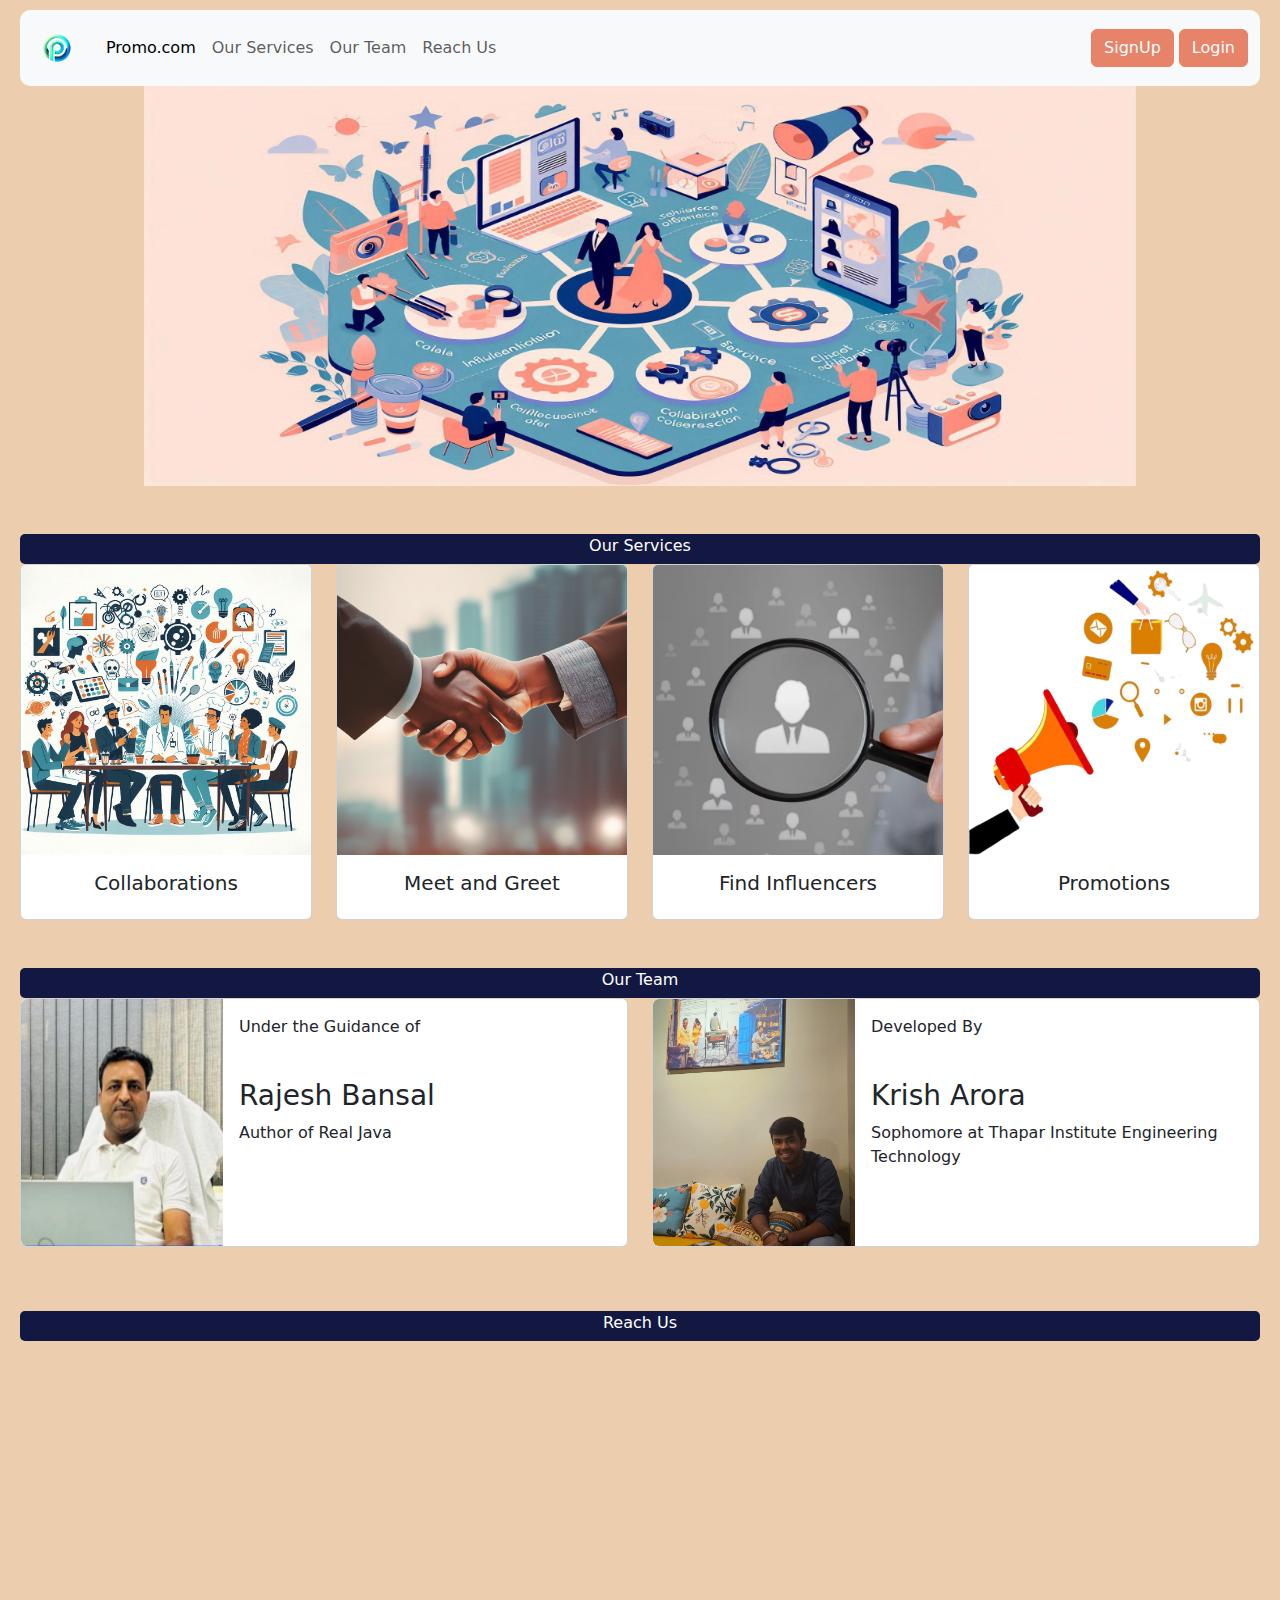
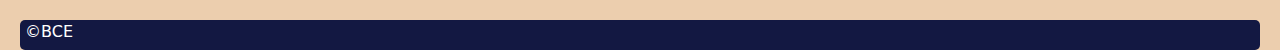
<file: public/index.html>
<!DOCTYPE html>
<html lang="en">
<head>
    <title>Index</title>
    <link href="https://cdn.jsdelivr.net/npm/bootstrap@5.3.3/dist/css/bootstrap.min.css" rel="stylesheet" integrity="sha384-QWTKZyjpPEjISv5WaRU9OFeRpok6YctnYmDr5pNlyT2bRjXh0JMhjY6hW+ALEwIH" crossorigin="anonymous">
    <script src="https://cdn.jsdelivr.net/npm/bootstrap@5.3.3/dist/js/bootstrap.bundle.min.js" integrity="sha384-YvpcrYf0tY3lHB60NNkmXc5s9fDVZLESaAA55NDzOxhy9GkcIdslK1eN7N6jIeHz" crossorigin="anonymous"></script>
    <link rel="stylesheet" href="style/index_style.css">
    <script src="https://code.jquery.com/jquery-3.7.1.min.js" integrity="sha256-/JqT3SQfawRcv/BIHPThkBvs0OEvtFFmqPF/lYI/Cxo=" crossorigin="anonymous"></script>
    <script src="script/index_script.js"></script>
</head>
<body>
  <!-- ================================================================================================================== -->
  <nav class="navbar navbar-expand-lg bg-body-tertiary" style="border-radius: 10px;">
    <div class="container-fluid">
      <a class="navbar-brand" href="/"><img src="Images/Designer__6_-removebg-preview.png" alt="" style="width: 50px;height :50px; border-radius: 50%;" ></a>
      <button class="navbar-toggler" type="button" data-bs-toggle="collapse" data-bs-target="#navbarSupportedContent" aria-controls="navbarSupportedContent" aria-expanded="false" aria-label="Toggle navigation">
        <span class="navbar-toggler-icon"></span>
      </button>
      <div class="collapse navbar-collapse" id="navbarSupportedContent">
        <ul class="navbar-nav me-auto mb-2 mb-lg-0">
          <li class="nav-item">
            <a class="nav-link active" aria-current="page" href="/">Promo.com</a>
          </li>
          <li class="nav-item">
            <a class="nav-link" href="#ourservices">Our Services</a>
          </li>
          <li class="nav-item">
            <a class="nav-link" href="#ourteam">Our Team</a>
          </li>
          <li class="nav-item">
            <a class="nav-link" href="#reachus">Reach Us</a>
          </li>
          
        </ul>
        <form class="d-flex" role="search">
          <button type="button" class="btn btn-primary mybutton" data-bs-toggle="modal" data-bs-target="#staticBackdropsign"  style="margin-right: 5px;">SignUp</button>
          <button type="button" class="btn btn-primary mybutton" data-bs-toggle="modal" data-bs-target="#staticBackdroplogin">Login</button>      
        </form>
      </div>
    </div>
  </nav>

  <!-- ================================================================================================================== -->

  <!-- <br><br> -->
  <div>
    <center>
      <div id="carouselExampleSlidesOnly" class="carousel slide" data-bs-ride="carousel" style="width: 80%">
        <div class="carousel-inner">
          <div class="carousel-item active" data-bs-interval="1500">
            <img src="Images/Designer (3).jpeg" style="height: 400px;" class="d-block w-100" alt="...">
          </div>
          <!-- <div class="carousel-item" data-bs-interval="1000">
            <img src="Images/Designer (4).jpeg" style="height: 400px;" class="d-block w-100" alt="...">
          </div> -->
          <div class="carousel-item" data-bs-interval="1500">
            <img src="Images/Designer (5).jpeg" style="height: 400px;" class="d-block w-100" alt="...">
          </div>
        </div>
      </div>
    </center>
  </div>
  
  <!-- ============================================================================================================================================================================================= -->
  <br><br>
  <div class="head" id="ourservices">
    <center>
      Our Services
    </center>
  </div>

  <div class="row">
    <div class="col-md-3">
      <div class="card">
        <img src="Images/Collab.jpeg" class="card-img-top" alt="...">
        <div class="card-body">
          <center>
            <h5 class="card-title">Collaborations</h5>
          <p class="card-text"></p>
          </center>
        </div>
      </div>
    </div>
    <div class="col-md-3">
      <div class="card">
        <img src="Images/pixlr-image-generator-b4e72406-7cba-44a8-9b17-78b88fc8ffce.png" class="card-img-top" alt="...">
        <div class="card-body">
          <center>
            <h5 class="card-title">Meet and Greet</h5>
          <p class="card-text"></p>
          </center>
        </div>
      </div>
    </div>
    <div class="col-md-3">
      <div class="card">
        <img src="Images/Find (Custom) (1) (Custom).png" class="card-img-top" alt="...">
        <div class="card-body">
          <center>
            <h5 class="card-title">Find Influencers</h5>
          <p class="card-text"></p>
          </center>
        </div>
      </div>
    </div>
    <div class="col-md-3">
      <div class="card">
        <img src="Images/Promo__Custom_-removebg-preview (Custom).png"  class="card-img-top" alt="...">
        <div class="card-body">
          <center>
            <h5 class="card-title">Promotions</h5>
          <p class="card-text"></p>
          </center>
        </div>
      </div>
    </div>
   
    
  </div>

  <!-- ============================================================================================================================================================================================= -->
  <br><br>
  <div class="head" id="ourteam">
    <center>
      Our Team
    </center>
  </div>

  <div class="row">
    <div class="col-md-6">
      <div class="card mb-3">
        <div class="row g-0">
          <div class="col-md-4">
            <img src="Images/Sir (Custom).jpg" class="img-fluid rounded-start" alt="...">
          </div>
          <div class="col-md-8">
            <div class="card-body">
              <p>Under the Guidance of</p>
              <br>
              <h3 class="card-title">Rajesh Bansal</h3>
              <p class="card-text">Author of Real Java</p>
            </div>
          </div>
        </div>
      </div>
    </div>
    <div class="col-md-6">
      <div class="card mb-3">
        <div class="row g-0">
          <div class="col-md-4">
            <img src="Images/Krish (Custom).jpg" class="img-fluid rounded-start" alt="...">
          </div>
          <div class="col-md-8">
            <div class="card-body">
              <p>Developed By</p>
              <br>
              <h3 class="card-title">Krish Arora</h3>
              <p class="card-text">Sophomore at Thapar Institute Engineering Technology</p>
            </div>
          </div>
        </div>
      </div>
    </div>
  </div>

  <!-- ============================================================================================================================================================================== -->

  <br><br>
  <div class="head" id="reachus">
    <center>
      Reach Us
    </center>
  </div>

  <center>
    <iframe src="https://www.google.com/maps/embed?pb=!1m18!1m12!1m3!1d1761813.5933621197!2d74.39832320327115!3d30.40654528162124!2m3!1f0!2f0!3f0!3m2!1i1024!2i768!4f13.1!3m3!1m2!1s0x391028ab86533db5%3A0x93cc1f72eae1c9a8!2sThapar%20Institute%20of%20Engineering%20%26%20Technology!5e0!3m2!1sen!2sin!4v1721150643513!5m2!1sen!2sin" style="border:0; width: 100%; height: 200px;" allowfullscreen="" loading="lazy" referrerpolicy="no-referrer-when-downgrade"></iframe>
  </center>
  <br><br><br>
  <div class="head">
    &nbsp;&copy;BCE
  </div>
  

  <!-- ============================================================================================================================================================================================= -->

    <div class="modal fade" id="staticBackdropsign" data-bs-backdrop="static" data-bs-keyboard="false" tabindex="-1" aria-labelledby="staticBackdropLabel" aria-hidden="true">
        <div class="modal-dialog">
          <div class="modal-content">
            <div class="modal-header">
              <h1 class="modal-title fs-5" id="staticBackdropLabel">SignUp</h1>
              <button type="button" class="btn-close" data-bs-dismiss="modal" aria-label="Close"></button>
            </div>
            <div class="modal-body">
                <form>
                    <div class="mb-3">
                      <label for="exampleInputEmail1" class="form-label">Email address</label>
                      <input name="txtEmail" type="email" class="form-control field" id="exampleInputEmail1sign" aria-describedby="emailHelp">
                      <span id="e" style="color: red;"></span>
                    </div>
                    <div class="mb-3">
                      <label for="exampleInputPassword1" class="form-label">Set Password</label>
                      <input name="pwd" type="password" class="form-control field" id="exampleInputPassword1sign">
                      <span id="p" style="color: red;"></span>
                    </div>
                    <div>
                        <label class="form-label">Account Type</label>
                        <select name="utype" class="form-select field" aria-label="Default select example" id="utype">
                            <option selected>--Select--</option>
                            <option>Influencer</option>
                            <option>Collaborator</option>
                          </select>
                          <span id="u" style="color: red;"></span>
                    </div>
                  </form>
            </div>
            <div class="modal-footer">
              <button type="button" class="btn btn-secondary"  data-bs-dismiss="modal">Close</button>
              <button type="button" class="btn btn-primary mybutton" id="sign">SignUp</button>
            </div>
          </div>
        </div>
      </div>

      <!-- ============================================================================================================================================================================================= -->


      <div class="modal fade" id="staticBackdroplogin" data-bs-backdrop="static" data-bs-keyboard="false" tabindex="-1" aria-labelledby="staticBackdropLabel" aria-hidden="true">
        <div class="modal-dialog">
          <div class="modal-content">
            <div class="modal-header">
              <h1 class="modal-title fs-5" id="staticBackdropLabel">Login</h1>
              <button type="button" class="btn-close" data-bs-dismiss="modal" aria-label="Close"></button>
            </div>
            <div class="modal-body">
                <form>
                    <div class="mb-3">
                      <label  for="exampleInputEmail1" class="form-label">Email address</label>
                      <input name="email" type="email" class="form-control field" id="exampleInputEmail1login" aria-describedby="emailHelp">
                      <span id="fe" style="color: red;"></span>
                    </div>
                    <div class="mb-3">
                      <label for="exampleInputPassword1" class="form-label">Password</label>
                      <input type="password" class="form-control field" id="exampleInputPassword1login">
                      <span id="ip" style="color: red;"></span>
                      <button type="button" class="btn btn-link" id="forgot">Forgot Password?</button>
                    </div>
                    
                  </form>
            </div>
            <div class="modal-footer">
              <button type="button" class="btn btn-secondary"  data-bs-dismiss="modal">Close</button>
              <button type="button" class="btn btn-primary mybutton" id="login">Login</button>
            </div>
          </div>
        </div>
      </div>


</body>
</html>
</file>
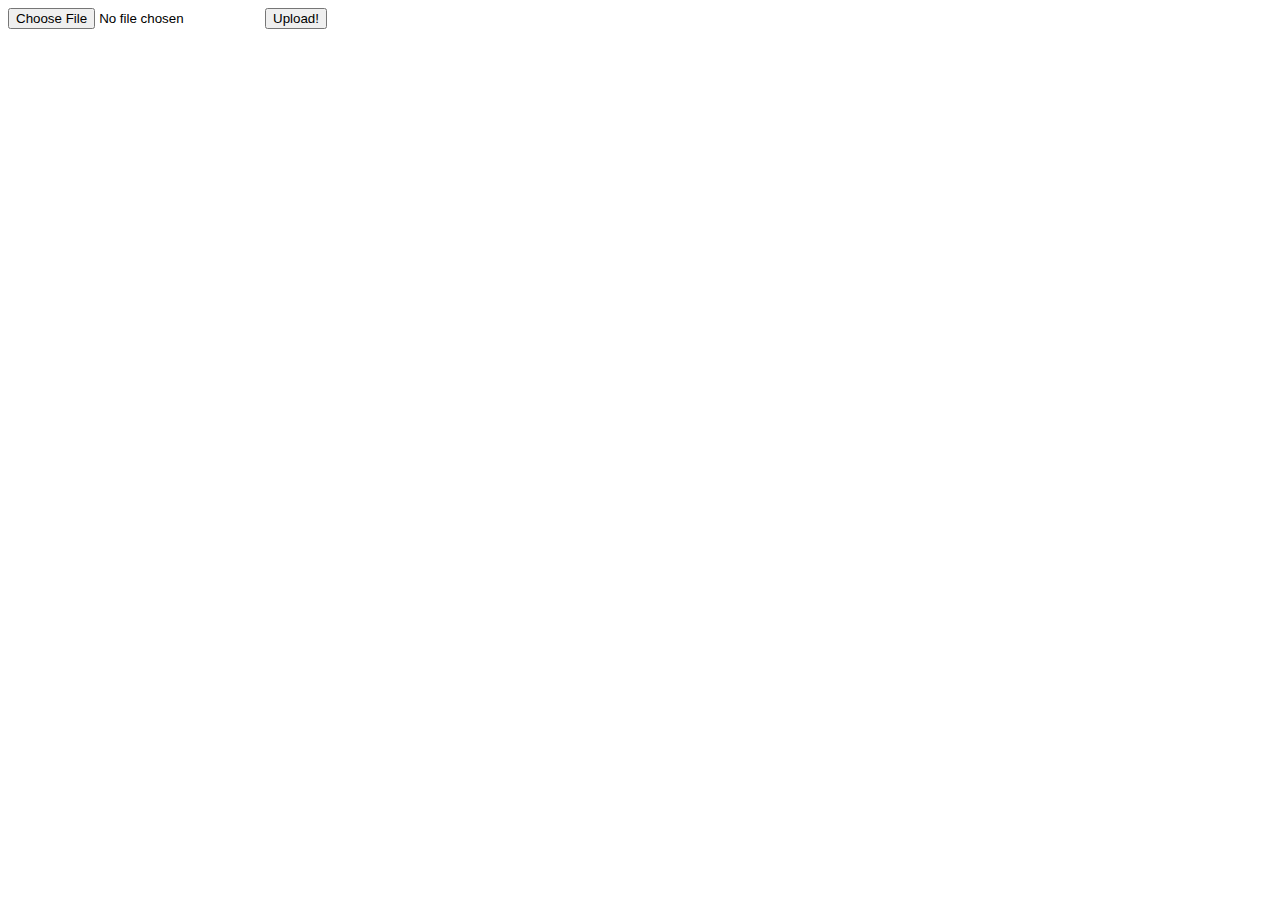
<file: node_modules/express-fileupload/example/index.html>
<html>
	<body>
		<form ref='uploadForm' 
			id='uploadForm' 
			action='/upload' 
			method='post' 
			encType="multipart/form-data">
				<input type="file" name="sampleFile" />
				<input type='submit' value='Upload!' />
		</form>		
	</body>
</html>
</file>
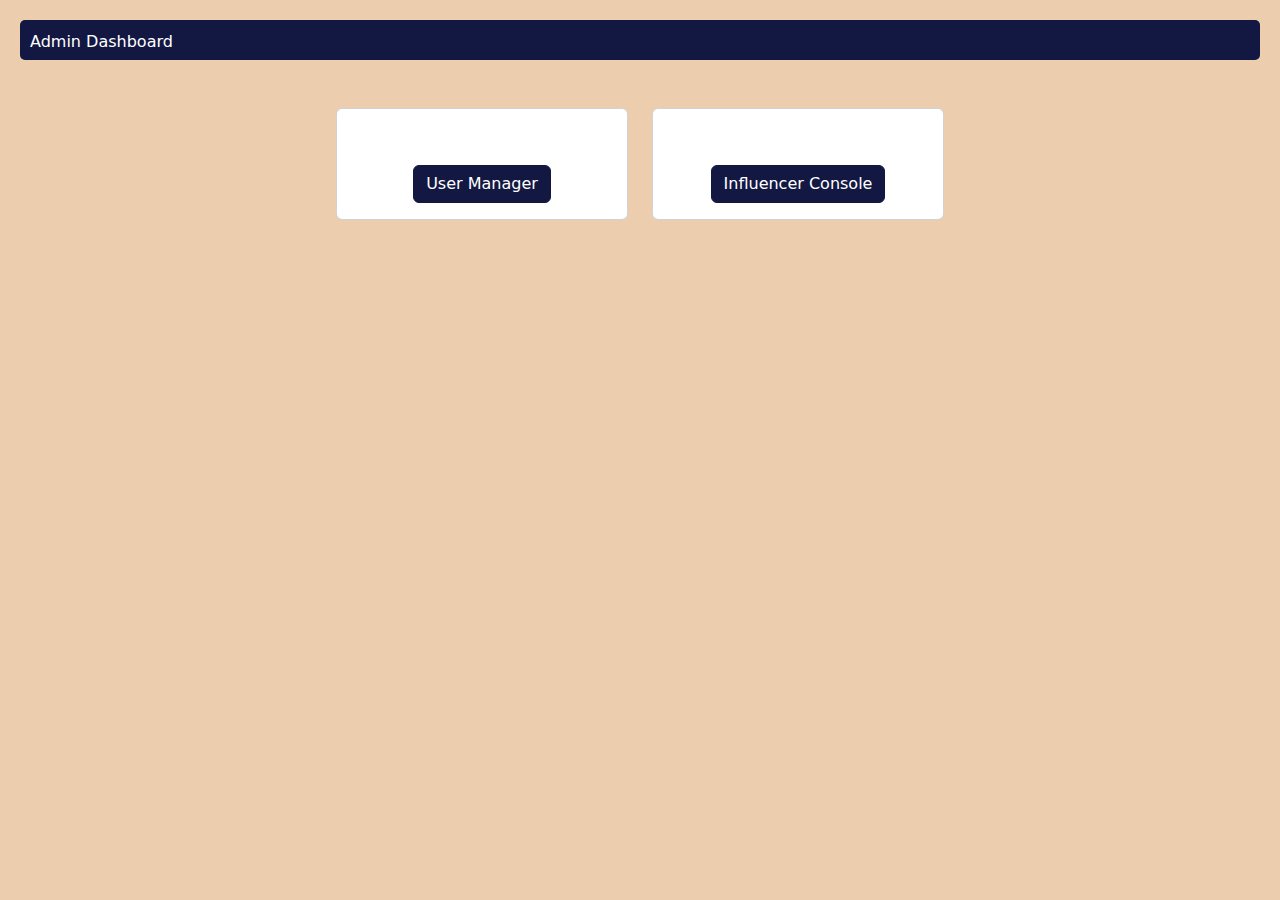
<file: public/admin-dash.html>
<!DOCTYPE html>
<html lang="en">
<head>
    <meta charset="UTF-8">
    <meta name="viewport" content="width=device-width, initial-scale=1.0">
    <title>Admin Dashboard</title>
    <link href="https://cdn.jsdelivr.net/npm/bootstrap@5.3.3/dist/css/bootstrap.min.css" rel="stylesheet" integrity="sha384-QWTKZyjpPEjISv5WaRU9OFeRpok6YctnYmDr5pNlyT2bRjXh0JMhjY6hW+ALEwIH" crossorigin="anonymous">
    <script src="https://cdn.jsdelivr.net/npm/bootstrap@5.3.3/dist/js/bootstrap.bundle.min.js" integrity="sha384-YvpcrYf0tY3lHB60NNkmXc5s9fDVZLESaAA55NDzOxhy9GkcIdslK1eN7N6jIeHz" crossorigin="anonymous"></script>
    <link rel="stylesheet" href="style/admin-dash.css">
    <script src="https://code.jquery.com/jquery-3.7.1.min.js" integrity="sha256-/JqT3SQfawRcv/BIHPThkBvs0OEvtFFmqPF/lYI/Cxo=" crossorigin="anonymous"></script>
    <link rel="stylesheet" href="https://cdnjs.cloudflare.com/ajax/libs/font-awesome/6.5.2/css/all.min.css" integrity="sha512-SnH5WK+bZxgPHs44uWIX+LLJAJ9/2PkPKZ5QiAj6Ta86w+fsb2TkcmfRyVX3pBnMFcV7oQPJkl9QevSCWr3W6A==" crossorigin="anonymous" referrerpolicy="no-referrer" />
    
    
</head>
<body>
    <div id="head">
      Admin Dashboard
    </div>
    <br><br>
    
   <div class="row">
    <div class="col-md-3"></div>
        <div class="col-md-3">
            <div class="card">
              <center>
                <div class="card-body">
                  <h1 class="card-title"><i class="fa-solid fa-users" style="color: #131842;"></i></h1>
                  <p class="card-text"></p>
                  <br>
                  <a href="/admin-user-manager" class="btn btn-primary btn">User Manager</a>
                </div>
              </center>
              </div>
        </div>
        <div class="col-md-3">
            <div class="card">
                <div class="card-body">
                  <center>
                  <h1 class="card-title"><i class="fa-solid fa-circle-info" style="color: #131842;"></i></h1>
                  <p class="card-text"></p>
                  <br>
                  <a href="/admin-influencer-console" class="btn btn-primary btn">Influencer  Console</a>
                </div>
              </center>
              </div>
        </div>
        <div class="col-md-3"></div>
      
   </div>
  
   <!-- ============================================================================================================================= -->


 

</body>
</html>
</file>
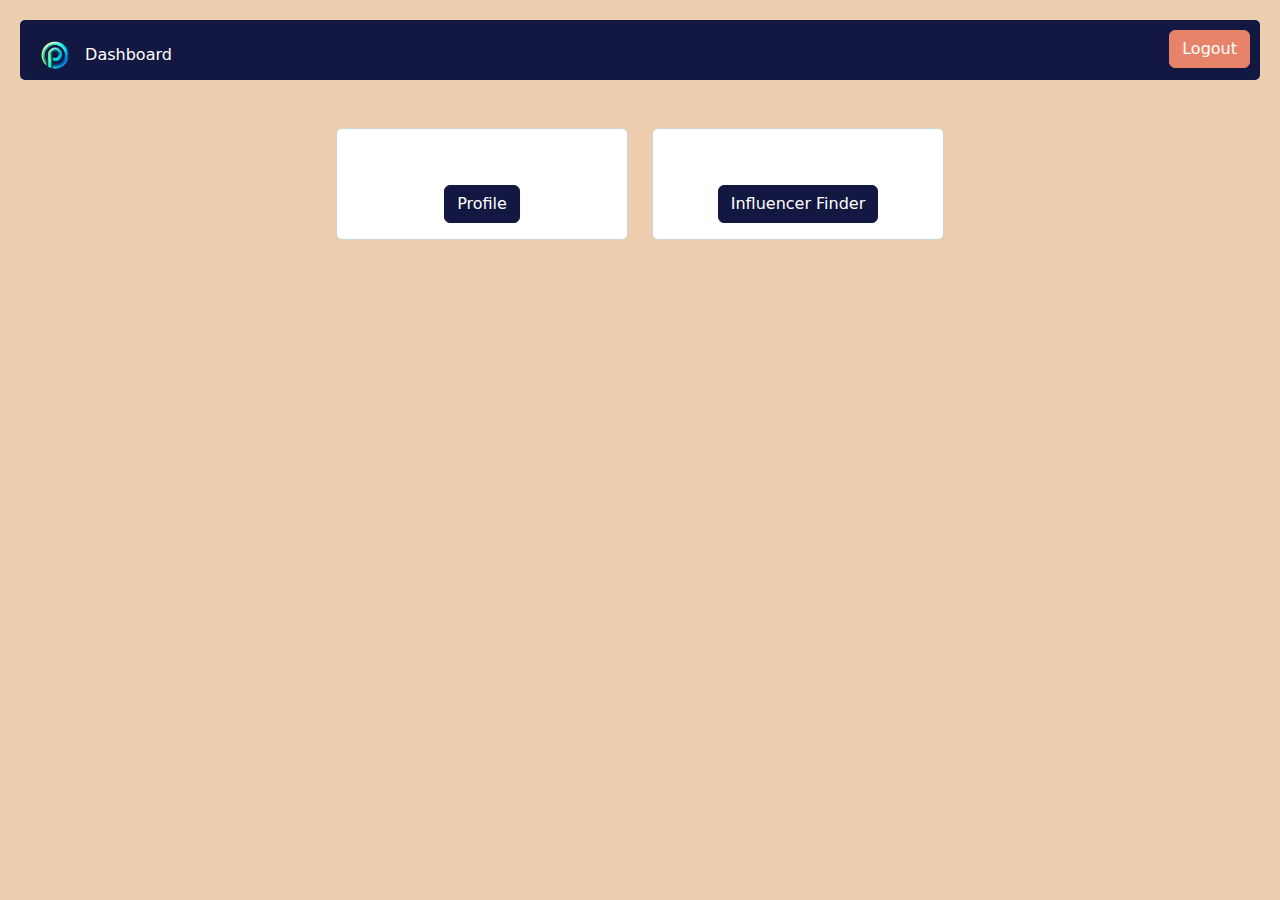
<file: public/client-dash.html>
<!DOCTYPE html>
<html lang="en">
<head>
    <meta charset="UTF-8">
    <meta name="viewport" content="width=device-width, initial-scale=1.0">
    <title>Admin Dashboard</title>
    <link href="https://cdn.jsdelivr.net/npm/bootstrap@5.3.3/dist/css/bootstrap.min.css" rel="stylesheet" integrity="sha384-QWTKZyjpPEjISv5WaRU9OFeRpok6YctnYmDr5pNlyT2bRjXh0JMhjY6hW+ALEwIH" crossorigin="anonymous">
    <script src="https://cdn.jsdelivr.net/npm/bootstrap@5.3.3/dist/js/bootstrap.bundle.min.js" integrity="sha384-YvpcrYf0tY3lHB60NNkmXc5s9fDVZLESaAA55NDzOxhy9GkcIdslK1eN7N6jIeHz" crossorigin="anonymous"></script>
    <link rel="stylesheet" href="style/client.dash.css">
    <script src="https://code.jquery.com/jquery-3.7.1.min.js" integrity="sha256-/JqT3SQfawRcv/BIHPThkBvs0OEvtFFmqPF/lYI/Cxo=" crossorigin="anonymous"></script>
    <link rel="stylesheet" href="https://cdnjs.cloudflare.com/ajax/libs/font-awesome/6.5.2/css/all.min.css" integrity="sha512-SnH5WK+bZxgPHs44uWIX+LLJAJ9/2PkPKZ5QiAj6Ta86w+fsb2TkcmfRyVX3pBnMFcV7oQPJkl9QevSCWr3W6A==" crossorigin="anonymous" referrerpolicy="no-referrer" />
    <script>
        $(document).ready(function(){

          if(localStorage.getItem("activeuser")==null)
          {
              location.href="index.html";
              return;
          }

            let email=localStorage.getItem("activeuser");
            $("#wlcm").html("Welcome  "+email);

            $("#logout").click(function(){
              localStorage.removeItem("activeuser");
              location.href="index.html";
            })
        })
    </script>
    
</head>
<body>
    <div id="head">
        <a class="navbar-brand" href="/"><img src="Images/Designer__6_-removebg-preview.png" alt="" style="width: 50px;height :50px; border-radius: 50%;" ></a>
          Dashboard
          <button id="logout" type="button" class="btn btn-primary" style="background-color: rgb(230, 131, 105); border-color: rgb(230, 131, 105);float: right; margin-left: 10px;">Logout</button>
          <span id="wlcm" style="float: right; margin-top: 10px;"></span>
      </div>
    <br><br>
    
   <div class="row">
    <div class="col-md-3"></div>
        <div class="col-md-3">
            <div class="card">
              <center>
                <div class="card-body">
                  <h1 class="card-title"><i class="fa-solid fa-user" style="color: #131842;"></i></h1>
                  <p class="card-text"></p>
                  <br>
                  <a href="/client-profile" class="btn btn-primary btn">Profile</a>
                </div>
              </center>
              </div>
        </div>
        <div class="col-md-3">
            <div class="card">
                <div class="card-body">
                  <center>
                  <h1 class="card-title"><i class="fa-solid fa-magnifying-glass" style="color: #131842;"></i></h1>
                  <p class="card-text"></p>
                  <br>
                  <a href="/influ-finder" class="btn btn-primary btn">Influencer Finder</a>
                </div>
              </center>
              </div>
        </div>
        <div class="col-md-3"></div>
      
   </div>
  
   <!-- ============================================================================================================================= -->


 

</body>
</html>
</file>
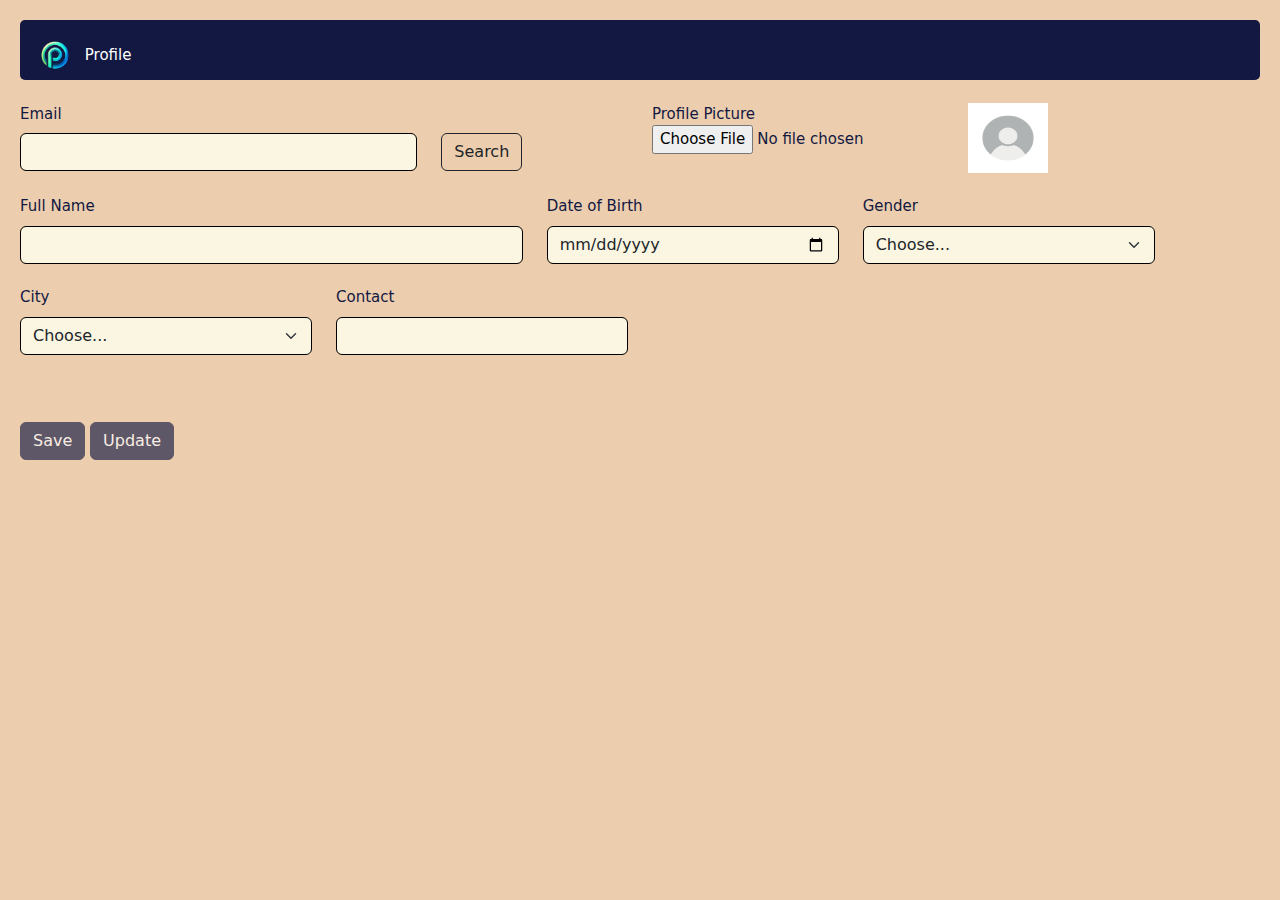
<file: public/client-profile.html>
<!DOCTYPE html>
<html lang="en">
<head>
    <meta charset="UTF-8">
    <meta name="viewport" content="width=device-width, initial-scale=1.0">
    <title>Profile</title>
    <link href="https://cdn.jsdelivr.net/npm/bootstrap@5.3.3/dist/css/bootstrap.min.css" rel="stylesheet" integrity="sha384-QWTKZyjpPEjISv5WaRU9OFeRpok6YctnYmDr5pNlyT2bRjXh0JMhjY6hW+ALEwIH" crossorigin="anonymous">
    <script src="https://cdn.jsdelivr.net/npm/bootstrap@5.3.3/dist/js/bootstrap.bundle.min.js" integrity="sha384-YvpcrYf0tY3lHB60NNkmXc5s9fDVZLESaAA55NDzOxhy9GkcIdslK1eN7N6jIeHz" crossorigin="anonymous"></script>
    <script src="https://code.jquery.com/jquery-3.7.1.min.js" integrity="sha256-/JqT3SQfawRcv/BIHPThkBvs0OEvtFFmqPF/lYI/Cxo=" crossorigin="anonymous"></script>
    <link rel="stylesheet" href="style/inf-profile-style.css">
    <script>
        function doPrev(fileCtrl,imgPrev)
        {
            let [file] = fileCtrl.files
            if (file) {
                imgPrev.src = URL.createObjectURL(file)
            }
        }
    </script>
    <script src="script/client-profile-script.js"></script>
</head>
<body>
    <div id="head">
        <a class="navbar-brand" href="/"><img src="Images/Designer__6_-removebg-preview.png" alt="" style="width: 50px;height :50px; border-radius: 50%;" ></a>
        Profile
    </div>
    <br>
    <form method="post" enctype="multipart/form-data">
        <input type="hidden" id="hdn" name="hdn">
        <div class="row">
            <div class="col-md-6">
                <label for="inputEmail4" class="form-label">Email</label>
                <div class="row">
                    <div class="col-md-8">
                        <input type="email" name="email" class="form-control field" id="inputEmail4">
                    </div>
                    <div class="col-md-3">
                        <button id="search" type="button" class="btn btn-outline-dark">Search</button>
                    </div>
                </div>
            </div>
            <div class="col-md-3">
                Profile Picture <br><input name="ppic" type="file" name="" id="pp" onchange="doPrev(this,prev)">
            </div>
            <div class="col-md-3">
                <img src="Images/user.jpg" alt="" srcset="" id="prev" style=" width: 80px; height: 70px;">
            </div>
        </div>



        <br>
        <div class="row">
            <div class="col-md-5">
                <label for="inputName" class="form-label">Full Name</label>
                <input name="cname" type="text" class="form-control field" id="inputName">  
            </div>
            <div class="col-md-3">
                <label for="inputDate" class="form-label">Date of Birth</label>
                <input name="dob" type="date" class="form-control field" id="inputDate">
            </div>
            <div class="col-md-3">
                <label for="inputGender" class="form-label">Gender</label>
                <select name="gender" id="inputGender" class="form-select field">
                    <option selected>Choose...</option>
                    <option>Male</option>
                    <option>Female</option>
                    <option>Prefer not to say</option>
                </select>
            </div>
        </div>
        <br>
        <div class="row">
            <div class="col-md-3">
                <label for="inputCity" class="form-label">City</label>
                <select name="city" id="inputCity" class="form-select field">
                    <option selected>Choose...</option>
                    <option>Bathinda</option>
                    <option>Ludhiana</option>
                    <option>Chandigarh</option>
                    <option>Mohali</option>
                </select>
            </div>
            <div class="col-md-3">
                <label for="inputContact" class="form-label">Contact</label>
                <input name="contact" type="text" class="form-control field" id="inputContact">
            </div>
        </div>
        
        <br>
        <!-- <div class="row">
            <div class="col-md-6">
            <div class="input-group">
                <span class="input-group-text field">Other Info</span>
                <textarea class="form-control field" aria-label="With textarea"></textarea>
            </div>
            </div>
        </div> -->
        <br><br>
        <div>
            <button id="save" disabled type="submit" class="btn btn-warning" style="background-color: rgb(19, 24, 66); color: white; border-color: rgb(19, 24, 66);;" formaction="/cl-profile-save-process">Save</button>
            <button id="update" disabled type="submit" class="btn btn-warning" style="background-color: rgb(19, 24, 66); color: white; border-color: rgb(19, 24, 66);;" formaction="/cl-profile-update-process">Update</button>
        </div>
    </form>
</body>
</html>
</file>
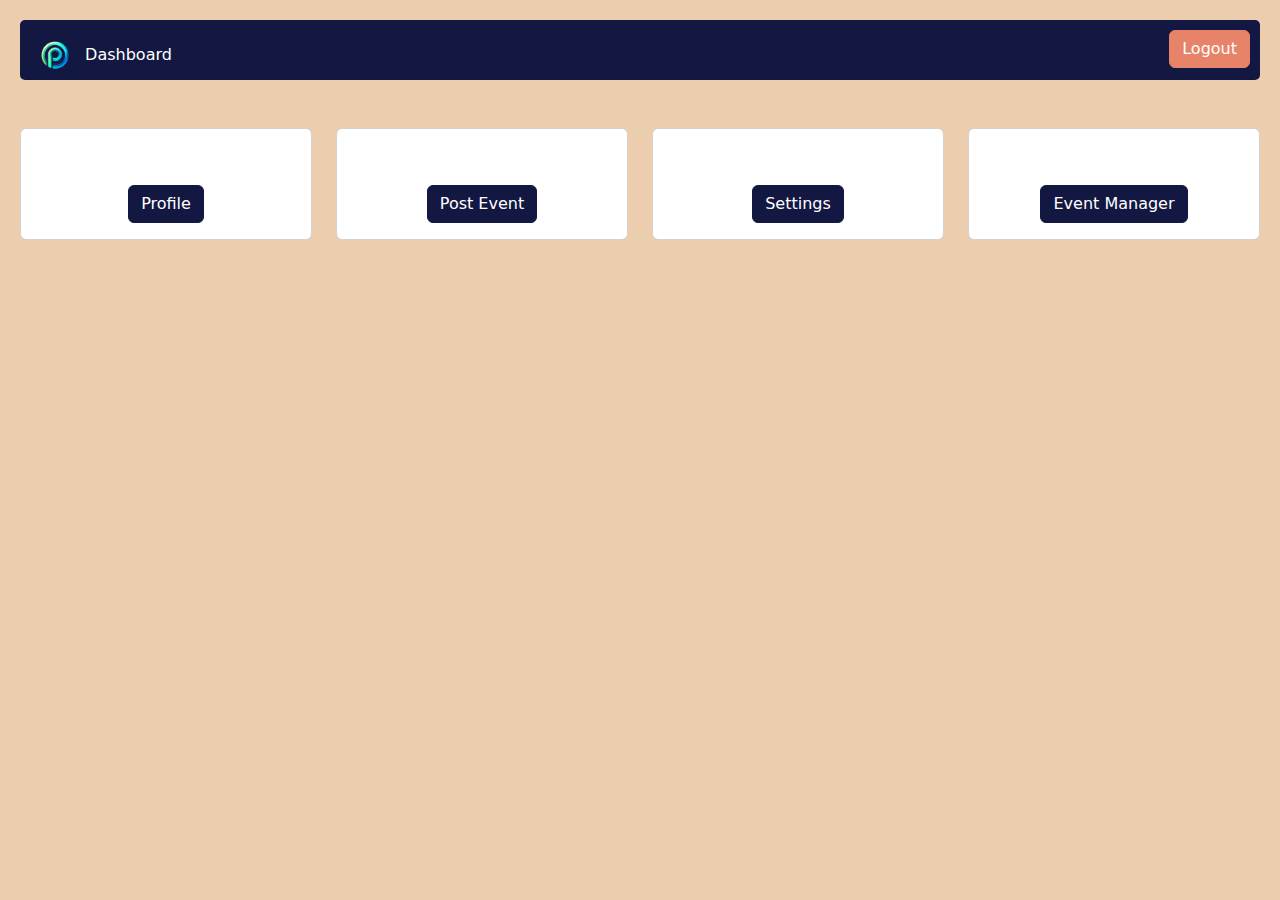
<file: public/inf-dash.html>
<!DOCTYPE html>
<html lang="en">
<head>
    <meta charset="UTF-8">
    <meta name="viewport" content="width=device-width, initial-scale=1.0">
    <title>Dashboard</title>
    <link href="https://cdn.jsdelivr.net/npm/bootstrap@5.3.3/dist/css/bootstrap.min.css" rel="stylesheet" integrity="sha384-QWTKZyjpPEjISv5WaRU9OFeRpok6YctnYmDr5pNlyT2bRjXh0JMhjY6hW+ALEwIH" crossorigin="anonymous">
    <script src="https://cdn.jsdelivr.net/npm/bootstrap@5.3.3/dist/js/bootstrap.bundle.min.js" integrity="sha384-YvpcrYf0tY3lHB60NNkmXc5s9fDVZLESaAA55NDzOxhy9GkcIdslK1eN7N6jIeHz" crossorigin="anonymous"></script>
    <link rel="stylesheet" href="style/inf-dash-style.css">
    <script src="https://code.jquery.com/jquery-3.7.1.min.js" integrity="sha256-/JqT3SQfawRcv/BIHPThkBvs0OEvtFFmqPF/lYI/Cxo=" crossorigin="anonymous"></script>
    <link rel="stylesheet" href="https://cdnjs.cloudflare.com/ajax/libs/font-awesome/6.5.2/css/all.min.css" integrity="sha512-SnH5WK+bZxgPHs44uWIX+LLJAJ9/2PkPKZ5QiAj6Ta86w+fsb2TkcmfRyVX3pBnMFcV7oQPJkl9QevSCWr3W6A==" crossorigin="anonymous" referrerpolicy="no-referrer" />
    <script src="script/inf-dash-script.js"></script>
    
</head>
<body>
    <div id="head">
      <a class="navbar-brand" href="/"><img src="Images/Designer__6_-removebg-preview.png" alt="" style="width: 50px;height :50px; border-radius: 50%;" ></a>
        Dashboard
        <button id="logout" type="button" class="btn btn-primary" style="background-color: rgb(230, 131, 105); border-color: rgb(230, 131, 105);float: right; margin-left: 10px;">Logout</button>
        <span id="wlcm" style="float: right; margin-top: 10px;"></span>
        
    </div>
    <br><br>
   <div class="row">
        <div class="col-md-3">
            <div class="card">
              <center>
                <div class="card-body">
                  <h1 class="card-title"><i class="fa-solid fa-user" style="color: #131842;"></i></h1>
                  <p class="card-text"></p>
                  <br>
                  <a href="/inf-profile" class="btn btn-primary btn">Profile</a>
                </div>
              </center>
              </div>
        </div>
        <div class="col-md-3">
            <div class="card">
                <div class="card-body">
                  <center>
                  <h1 class="card-title"><i class="fa-solid fa-calendar" style="color: #131842;"></i></h1>
                  <p class="card-text"></p>
                  <br>
                  <a href="#" class="btn btn-primary btn" data-bs-toggle="modal" data-bs-target="#staticBackdroplogin">Post Event</a>
                </div>
              </center>
              </div>
        </div>
        <div class="col-md-3">
            <div class="card">
                <div class="card-body">
                  <center>
                  <h1 class="card-title"><i class="fa-solid fa-gear" style="color: #131842;"></i></h1>
                  <p class="card-text"></p>
                  <br>
                  <a href="#" class="btn btn-primary btn" data-bs-toggle="modal" data-bs-target="#staticBackdropsign">Settings</a>
                </div>
              </center>
              </div>
        </div>
        <div class="col-md-3">
          <div class="card">
            <div class="card-body">
              <center>
              <h1 class="card-title"><i class="fa-solid fa-list-check" style="color: #131842;"></i></h1>
              <p class="card-text"></p>
              <br>
              <a href="/inf-event-manager" class="btn btn-primary btn">Event Manager</a>
            </div>
          </center>
          </div>
        </div>
   </div>

   <!-- ============================================================================================================================= -->


   <div class="modal fade" id="staticBackdroplogin" data-bs-backdrop="static" data-bs-keyboard="false" tabindex="-1" aria-labelledby="staticBackdropLabel" aria-hidden="true">
    <div class="modal-dialog">
      <div class="modal-content">
        <div class="modal-header">
          <h1 class="modal-title fs-5" id="staticBackdropLabel">Post Event</h1>
          &nbsp;&nbsp;&nbsp;&nbsp;&nbsp;&nbsp;&nbsp;&nbsp;&nbsp;&nbsp;&nbsp;
          <span id="posted"></span>
          <button type="button" class="btn-close" data-bs-dismiss="modal" aria-label="Close"></button>
        </div>
        <div class="modal-body">
            <form>
                <div class="mb-3">
                  <label for="exampleInputEmail1" class="form-label">Email address</label>
                  <input type="email" class="form-control field" id="exampleInputEmail1" aria-describedby="emailHelp">
                </div>
                <div class="mb-3">
                  <label for="event-title" class="form-label">Event Title</label>
                  <input type="text" class="form-control field" id="event-title">
                </div>
                <div class="row">
                  <div class="col-md-6">
                    <label for="event-date" class="form-label">Date</label>
                    <input type="date" class="form-control field" id="event-date">
                  </div>
                  <div class="col-md-6">
                    <label for="event-time" class="form-label">Start time</label>
                    <input type="time" class="form-control field" id="event-time">
                  </div>
                </div>
                <br>
                <div class="row">
                  <div class="col-md-6">
                    <label for="event-city" class="form-label">City</label>
                    <input type="text" class="form-control field" id="event-city">
                  </div>
                  <div class="col-md-6">
                    <label for="event-venue" class="form-label">Venue</label>
                    <input type="text" class="form-control field" id="event-venue">
                  </div>
                </div>
              </form>
        </div>
        <div class="modal-footer">
          <button type="button" class="btn btn-secondary"  data-bs-dismiss="modal">Close</button>
          <button type="button" class="btn btn-primary mybutton" id="Post">Post Event</button>
        </div>
      </div>
    </div>
  </div>


  <!-- ================================================================================================================================================================================================= -->
  <div class="modal fade" id="staticBackdropsign" data-bs-backdrop="static" data-bs-keyboard="false" tabindex="-1" aria-labelledby="staticBackdropLabel" aria-hidden="true">
    <div class="modal-dialog">
      <div class="modal-content">
        <div class="modal-header">
          <h1 class="modal-title fs-5" id="staticBackdropLabel">Settings</h1>
          <button type="button" class="btn-close" data-bs-dismiss="modal" aria-label="Close"></button>
        </div>
        <div class="modal-body">
            <form>
                <div class="mb-3">
                  <label for="emailsetting" class="form-label">Email address</label>
                  <input name="txtEmail" type="email" class="form-control field" id="emailsetting" aria-describedby="emailHelp">
                </div>
                <div class="mb-3">
                  <label for="oldpass" class="form-label">Old Password</label>
                  <input name="pwd" type="password" class="form-control field" id="oldpass">
                </div>
                <div class="mb-3">
                  <label for="newpass" class="form-label">Set New Password</label>
                  <input name="pwd" type="password" class="form-control field" id="newpass">
                </div>
                <div class="mb-3">
                  <label for="confirmnewpass" class="form-label">Confirm New Password</label>
                  <div class="row">
                      <div class="col-md-11">
                        <input name="pwd" type="password" class="form-control field" id="confirmnewpass">
                      </div>
                      <div class="col-md-1">
                        <i id="okay" class="fa-solid fa-check" style="color: #13c916;"></i>
                      </div>
                  </div>
                  <p id="errpass"></p>
                </div>
                
              </form>
        </div>
        <div class="modal-footer">
          <button type="button" class="btn btn-secondary"  data-bs-dismiss="modal">Close</button>
          <button type="button" class="btn btn-primary mybutton" id="update">Update</button>
        </div>
      </div>
    </div>
  </div>



</body>
</html>
</file>
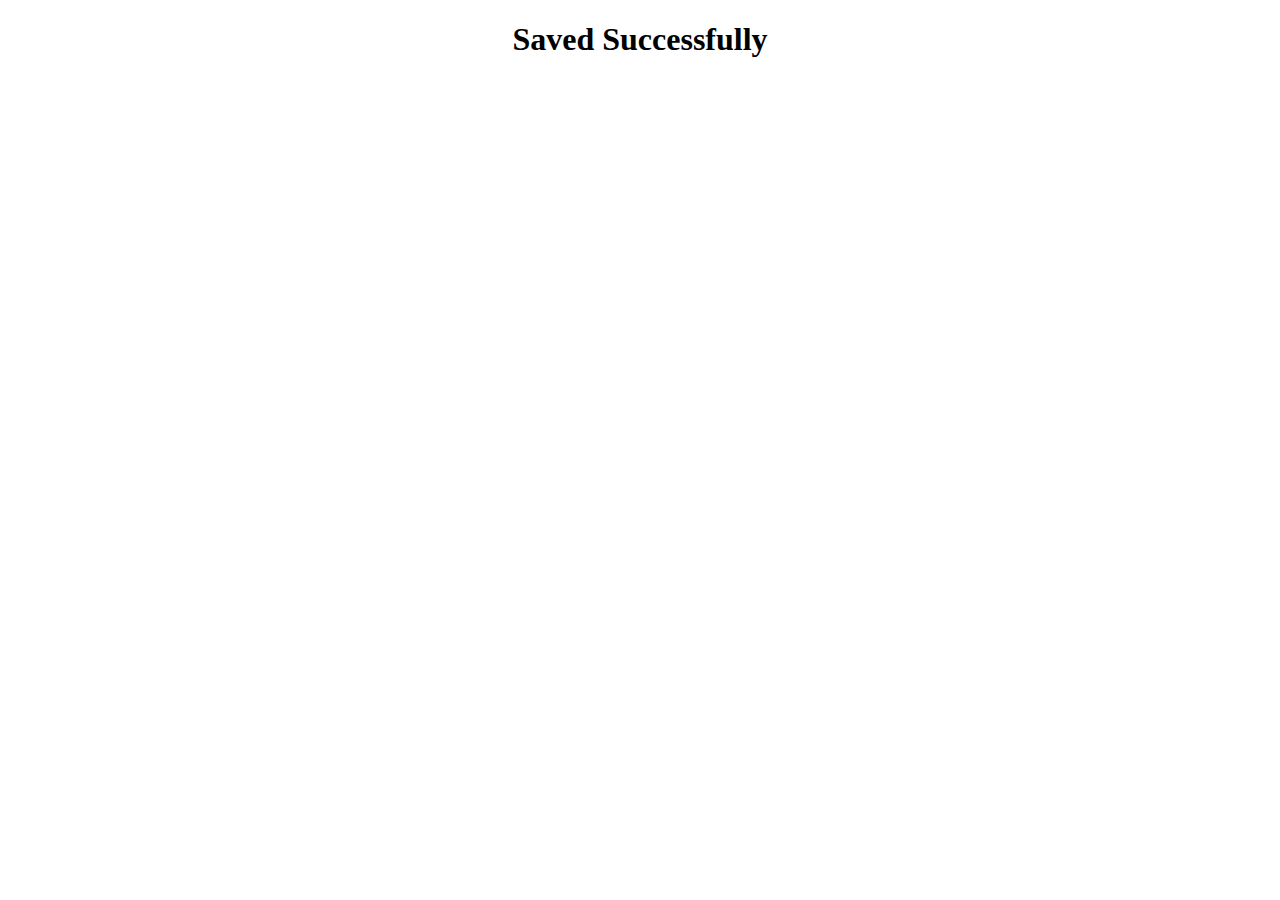
<file: public/saved.html>
<!DOCTYPE html>
<html lang="en">
<head>
    <meta charset="UTF-8">
    <meta name="viewport" content="width=device-width, initial-scale=1.0">
    <title>Successful</title>
</head>
<body>
    <center><h1>Saved Successfully</h1></center>
</body>
</html>
</file>
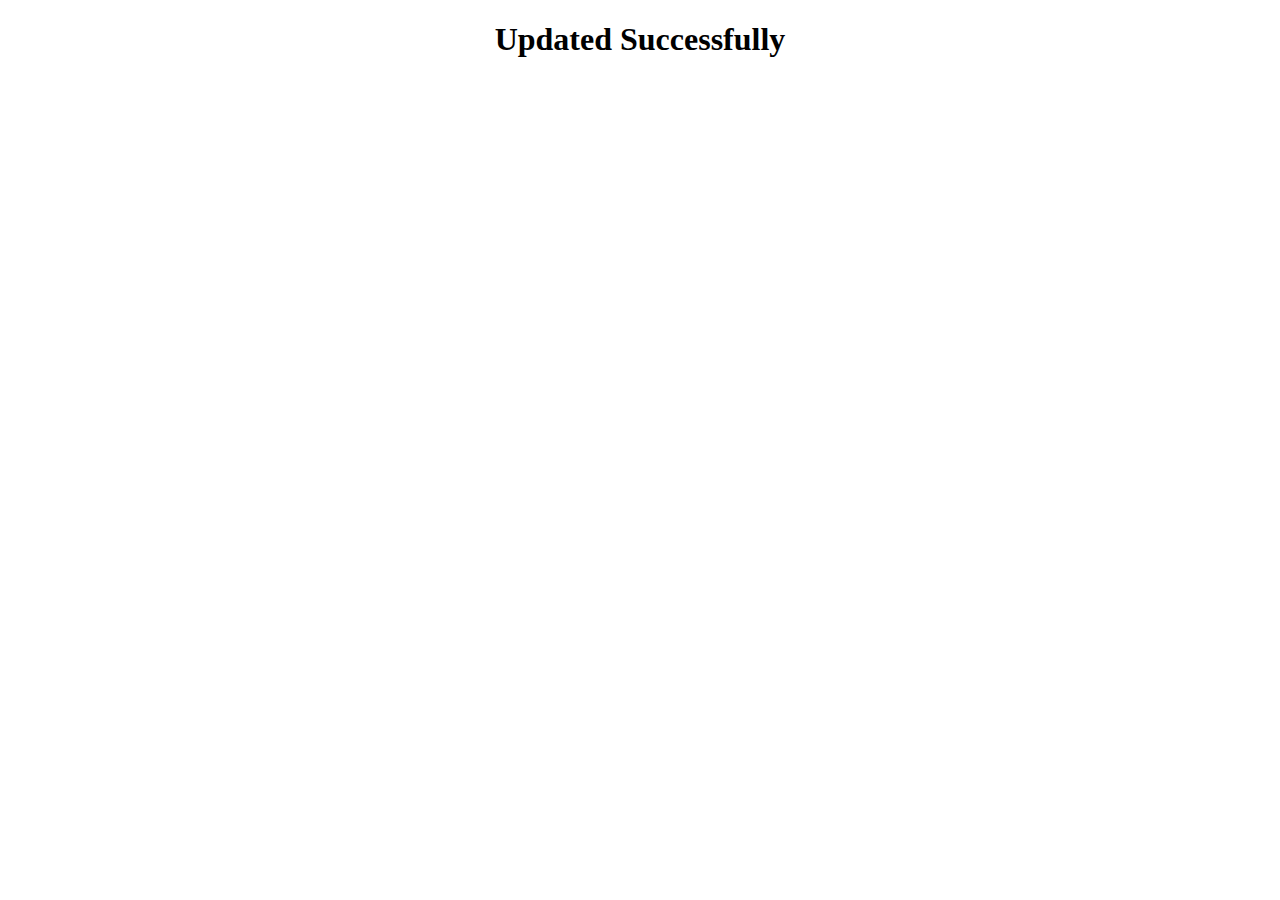
<file: public/updated.html>
<!DOCTYPE html>
<html lang="en">
<head>
    <meta charset="UTF-8">
    <meta name="viewport" content="width=device-width, initial-scale=1.0">
    <title>Successful</title>
</head>
<body>
    <center><h1>Updated Successfully</h1></center>
</body>
</html>
</file>
<file: public/style/index_style.css>
body{
    padding:10px 20px 0px 20px;
    background-color: rgb(236, 206, 174);
}
.mybutton{
    background-color: rgb(230, 131, 105);
    border-color: rgb(230, 131, 105);
}
/* .mybutton:hover{
    background-color: rgb(19, 24, 66);
    border-color: rgb(19, 24, 66);
} */
/* .field{
    border-color: black;
} */
.head{
    width: inherit;
    height: 30px;
    color: white;
    background-color: rgb(19, 24, 66);
    /* padding: 10px; */
    border-radius: 5px;
    
    
}
</file>
<file: public/style/admin-dash.css>
body{
    padding:20px;
    color: rgb(19, 24, 66);
    /* font-size: 15px; */
    background-color: rgb(236, 206, 174);
}

.btn{
    background-color:rgb(19, 24, 66);
    border-color:rgb(19, 24, 66);
}
.cardtxt{
    color: rgb(19, 24, 66);
}

#head{
    width: inherit;
    height: 40px;
    color: white;
    background-color: rgb(19, 24, 66);
    padding: 10px;
    border-radius: 5px;
    
}

#okay{
    display: none;
}
</file>
<file: public/style/client.dash.css>
body{
    padding:20px;
    color: rgb(19, 24, 66);
    /* font-size: 15px; */
    background-color: rgb(236, 206, 174);
}

.btn{
    background-color:rgb(19, 24, 66);
    border-color:rgb(19, 24, 66);
}
.cardtxt{
    color: rgb(19, 24, 66);
}

#head{
    width: inherit;
    height: 60px;
    color: white;
    background-color: rgb(19, 24, 66);
    padding: 10px;
    border-radius: 5px;
    
}

#okay{
    display: none;
}
</file>
<file: public/style/inf-profile-style.css>
body{
    padding:20px;
    color: rgb(19, 24, 66);
    font-size: 15px;
    background-color: rgb(236, 206, 174);
}
.field{
    border-color: black;
    background-color: rgb(251, 246, 226);
    
}
#head{
    width: inherit;
    height: 60px;
    color: white;
    background-color: rgb(19, 24, 66);
    padding: 10px;
    border-radius: 5px;
    
}
</file>
<file: public/style/inf-dash-style.css>
body{
    padding:20px;
    color: rgb(19, 24, 66);
    /* font-size: 15px; */
    background-color: rgb(236, 206, 174);
}

.btn{
    background-color:rgb(19, 24, 66);
    border-color:rgb(19, 24, 66);
}
.cardtxt{
    color: rgb(19, 24, 66);
}

#head{
    width: inherit;
    height: 60px;
    color: white;
    background-color: rgb(19, 24, 66);
    padding: 10px;
    border-radius: 5px;
    
}

#okay{
    display: none;
}
</file>
